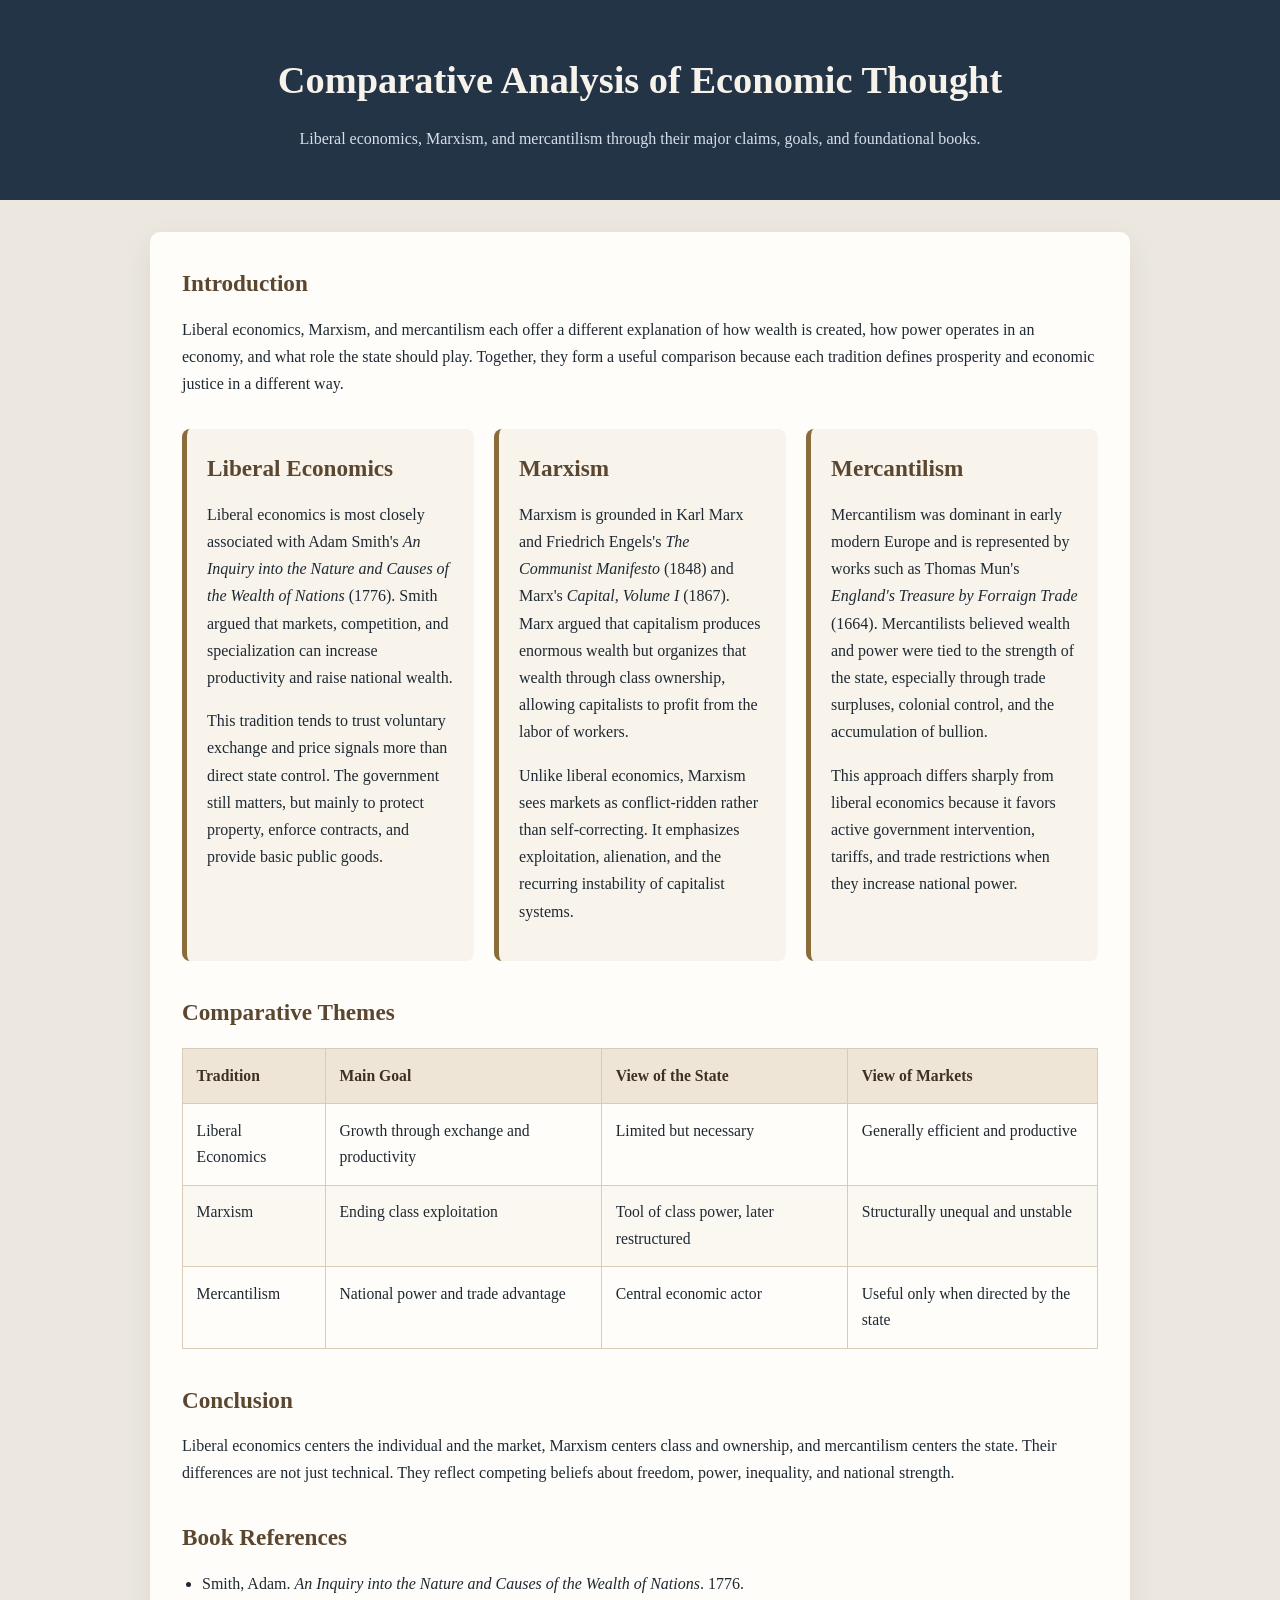
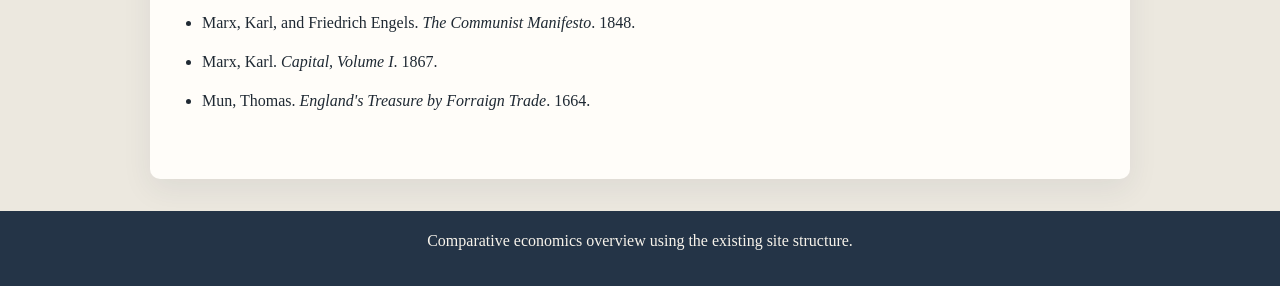
<file: www/index.html>
<!DOCTYPE html>
<html lang="en">
<head>
	<meta charset="UTF-8">
	<meta name="viewport" content="width=device-width, initial-scale=1.0">
	<title>Comparative Analysis of Economic Thought</title>
	<link rel="stylesheet" href="style.css">
</head>
<body>
	<header>
		<h1>Comparative Analysis of Economic Thought</h1>
		<p>Liberal economics, Marxism, and mercantilism through their major claims, goals, and foundational books.</p>
	</header>

	<main>
		<section class="intro">
			<h2>Introduction</h2>
			<p>
				Liberal economics, Marxism, and mercantilism each offer a different explanation of how wealth is created,
				how power operates in an economy, and what role the state should play. Together, they form a useful comparison
				because each tradition defines prosperity and economic justice in a different way.
			</p>
		</section>

		<section class="analysis-grid">
			<article class="card">
				<h2>Liberal Economics</h2>
				<p>
					Liberal economics is most closely associated with Adam Smith's <em>An Inquiry into the Nature and Causes of the Wealth of Nations</em>
					(1776). Smith argued that markets, competition, and specialization can increase productivity and raise national wealth.
				</p>
				<p>
					This tradition tends to trust voluntary exchange and price signals more than direct state control. The government still matters,
					but mainly to protect property, enforce contracts, and provide basic public goods.
				</p>
			</article>

			<article class="card">
				<h2>Marxism</h2>
				<p>
					Marxism is grounded in Karl Marx and Friedrich Engels's <em>The Communist Manifesto</em> (1848) and Marx's
					<em>Capital, Volume I</em> (1867). Marx argued that capitalism produces enormous wealth but organizes that wealth through
					class ownership, allowing capitalists to profit from the labor of workers.
				</p>
				<p>
					Unlike liberal economics, Marxism sees markets as conflict-ridden rather than self-correcting. It emphasizes exploitation,
					alienation, and the recurring instability of capitalist systems.
				</p>
			</article>

			<article class="card">
				<h2>Mercantilism</h2>
				<p>
					Mercantilism was dominant in early modern Europe and is represented by works such as Thomas Mun's
					<em>England's Treasure by Forraign Trade</em> (1664). Mercantilists believed wealth and power were tied to the strength of the state,
					especially through trade surpluses, colonial control, and the accumulation of bullion.
				</p>
				<p>
					This approach differs sharply from liberal economics because it favors active government intervention, tariffs,
					and trade restrictions when they increase national power.
				</p>
			</article>
		</section>

		<section>
			<h2>Comparative Themes</h2>
			<table>
				<thead>
					<tr>
						<th>Tradition</th>
						<th>Main Goal</th>
						<th>View of the State</th>
						<th>View of Markets</th>
					</tr>
				</thead>
				<tbody>
					<tr>
						<td>Liberal Economics</td>
						<td>Growth through exchange and productivity</td>
						<td>Limited but necessary</td>
						<td>Generally efficient and productive</td>
					</tr>
					<tr>
						<td>Marxism</td>
						<td>Ending class exploitation</td>
						<td>Tool of class power, later restructured</td>
						<td>Structurally unequal and unstable</td>
					</tr>
					<tr>
						<td>Mercantilism</td>
						<td>National power and trade advantage</td>
						<td>Central economic actor</td>
						<td>Useful only when directed by the state</td>
					</tr>
				</tbody>
			</table>
		</section>

		<section>
			<h2>Conclusion</h2>
			<p>
				Liberal economics centers the individual and the market, Marxism centers class and ownership, and mercantilism centers the state.
				Their differences are not just technical. They reflect competing beliefs about freedom, power, inequality, and national strength.
			</p>
		</section>

		<section class="references">
			<h2>Book References</h2>
			<ul>
				<li>Smith, Adam. <em>An Inquiry into the Nature and Causes of the Wealth of Nations</em>. 1776.</li>
				<li>Marx, Karl, and Friedrich Engels. <em>The Communist Manifesto</em>. 1848.</li>
				<li>Marx, Karl. <em>Capital, Volume I</em>. 1867.</li>
				<li>Mun, Thomas. <em>England's Treasure by Forraign Trade</em>. 1664.</li>
			</ul>
		</section>
	</main>

	<footer>
		<p>Comparative economics overview using the existing site structure.</p>
	</footer>
</body>
</html>



<!-- 
tags:

In index.html, the page uses a standard document structure plus semantic content tags. One small note: <!DOCTYPE html> is not an HTML tag, but it is part of the document and matters, so I’ve included it too.

<!DOCTYPE html>
Declares that the document uses modern HTML5. It helps the browser render the page in standards mode instead of an older compatibility mode.

<html lang="en">
This is the root element that wraps the entire page. The lang="en" attribute tells browsers, search engines, and screen readers that the page is in English.

<head>
Contains metadata about the page rather than visible page content. Things like the title, stylesheet link, and viewport settings go here.

<meta charset="UTF-8">
Tells the browser to use UTF-8 character encoding, which supports standard letters, punctuation, and many international characters correctly.

<meta name="viewport" content="width=device-width, initial-scale=1.0">
Controls how the page scales on phones and tablets. This is what makes the page behave properly on smaller screens instead of looking zoomed out.

<title>
Sets the page title shown in the browser tab and often used in bookmarks and search results.

<link rel="stylesheet" href="style.css">
Connects the HTML page to the external CSS file style.css. The browser reads that stylesheet and applies its rules to the page.

<body>
Contains all the visible content of the page: headings, paragraphs, sections, tables, and the footer.

<header>
Represents the introductory area at the top of the page. In this file, it holds the main title and the short subtitle that introduces the topic.

<h1>
The highest-level heading on the page. It identifies the main topic: the comparative analysis of economic thought.

<p>
Defines a paragraph of text. This page uses paragraph tags for the subtitle, the introduction, the explanatory text in each section, and the footer text.

<main>
Marks the primary content area of the page. This is useful semantically because it tells browsers and assistive technologies, “this is the central content.”

<section>
Groups related content into thematic blocks. In your page, sections are used for:

the introduction
the analysis grid
the comparison table
the conclusion
the references
This is a semantic choice: each section is a meaningful chunk of the document.

<article>
Represents a self-contained piece of content. Here, each ideology block, liberal economics, Marxism, and mercantilism, is treated as its own content unit inside the analysis grid.

<h2>
A second-level heading used for subsection titles. It labels each part of the page under the main heading, such as “Introduction,” “Marxism,” and “Book References.”

<em>
Adds emphasis to text, which browsers usually display in italics. In this page, it is used for book titles like The Wealth of Nations and Capital, Volume I. That is appropriate usage because book titles are commonly italicized.

<table>
Creates a table for structured comparison. You use it to compare the three traditions across categories like main goal, view of the state, and view of markets.

<thead>
Groups the header row of the table. It holds the column labels so the browser knows which row contains headings rather than data.

<tr>
Means “table row.” Each row in the table, including the header row and each ideology row, is wrapped in a <tr>.

<th>
Means “table header cell.” These cells label the columns, such as “Tradition” and “Main Goal.” They are different from regular data cells because they describe the meaning of the column.

<tbody>
Groups the main data rows of the table. This separates the body content from the table header.

<td>
Means “table data cell.” These hold the actual comparison values in each row.

<ul>
Creates an unordered list, which is a bulleted list. In your page, it is used for the references section.

<li>
Represents each list item inside the unordered list. Each cited book is one <li> entry.

<footer>
Represents the concluding area at the bottom of the page. In this file, it contains a short closing note about the page.

A quick semantic summary:

Structural tags: <html>, <head>, <body>
Metadata tags: <meta>, <title>, <link>
Page layout tags: <header>, <main>, <section>, <article>, <footer>
Text tags: <h1>, <h2>, <p>, <em>
Table tags: <table>, <thead>, <tbody>, <tr>, <th>, <td>
List tags: <ul>, <li>
-->
</file>
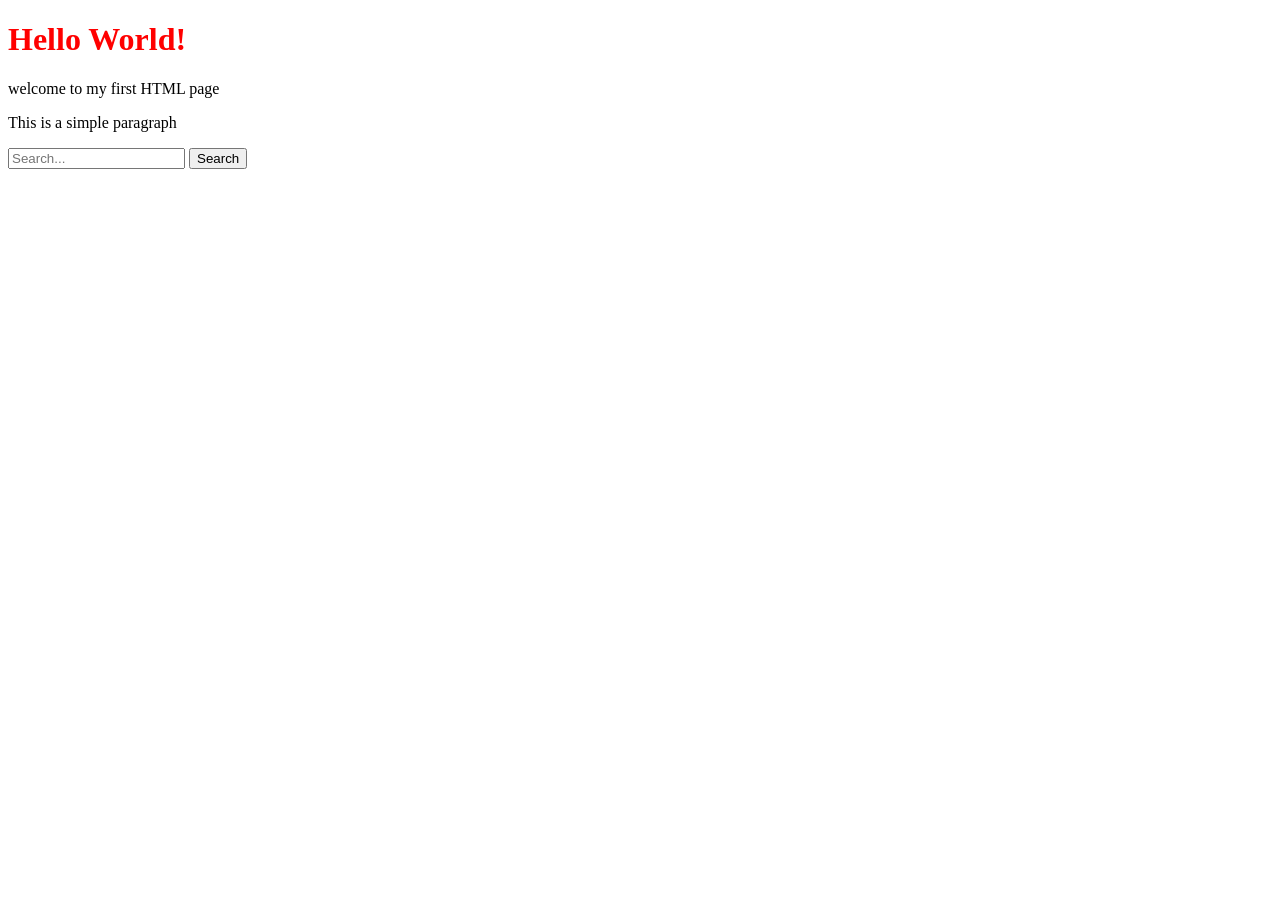
<file: www/test.html>
<!DOCTYPE html>
<html lang="en">
<head>
    <meta charset="UTF-8">
    <meta name="viewport" content="width=device-width, initial-scale=1.0">
    <title>Document</title>
</head>
<body>
    <header>
        <h1 style="color: red;">Hello World!</h1>
        <p>welcome to my first HTML page</p>
        <p>This is a simple paragraph</p>
<form action="search" method="get">
    <input type="text" name="query" placeholder="Search...">
    <button type="submit">Search</button>
</form>
    </header>    
    
</body>
</html>
</file>
<file: www/style.css>
* {
  margin: 0;
  padding: 0;
  box-sizing: border-box;
}

body {
  font-family: Georgia, "Times New Roman", serif;
  line-height: 1.7;
  color: #1f2933;
  background: #ece8df;
}

header {
  background: #243447;
  color: #f7f3eb;
  padding: 3rem 1.5rem;
  text-align: center;
}

header p {
  max-width: 700px;
  margin: 0.75rem auto 0;
  color: #d5dfeb;
}

main {
  max-width: 980px;
  margin: 2rem auto;
  padding: 2rem;
  background-color: #fffdf9;
  border-radius: 10px;
  box-shadow: 0 10px 30px rgba(36, 52, 71, 0.08);
}

section {
  margin-bottom: 2rem;
}

.analysis-grid {
  display: grid;
  grid-template-columns: repeat(auto-fit, minmax(240px, 1fr));
  gap: 1.25rem;
}

.card {
  background: #f8f4ec;
  border-left: 5px solid #8a6d3b;
  border-radius: 8px;
  padding: 1.25rem;
}

h1 {
  font-size: 2.4rem;
  margin-bottom: 0.5rem;
  color: #f7f3eb;
}

h2 {
  font-size: 1.45rem;
  margin-bottom: 0.75rem;
  color: #5b4630;
}

p {
  margin-bottom: 1rem;
}

table {
  width: 100%;
  border-collapse: collapse;
  margin-top: 1rem;
  font-size: 0.98rem;
}

th,
td {
  border: 1px solid #d8ccb8;
  padding: 0.85rem;
  text-align: left;
  vertical-align: top;
}

th {
  background: #efe5d6;
  color: #3f3122;
}

tbody tr:nth-child(even) {
  background: #fbf8f2;
}

ul {
  padding-left: 1.25rem;
}

li {
  margin-bottom: 0.75rem;
}

a {
  color: #8a5a13;
  text-decoration: none;
}

a:hover {
  text-decoration: underline;
}

footer {
  background-color: #243447;
  color: #f7f3eb;
  text-align: center;
  padding: 1rem;
  margin-top: 2rem;
}

@media (max-width: 700px) {
  header {
    padding: 2rem 1rem;
  }

  main {
    margin: 1rem;
    padding: 1.25rem;
  }

  h1 {
    font-size: 2rem;
  }

  table,
  thead,
  tbody,
  th,
  td,
  tr {
    display: block;
  }

  thead {
    display: none;
  }

  td {
    padding: 0.75rem;
  }
}
</file>
